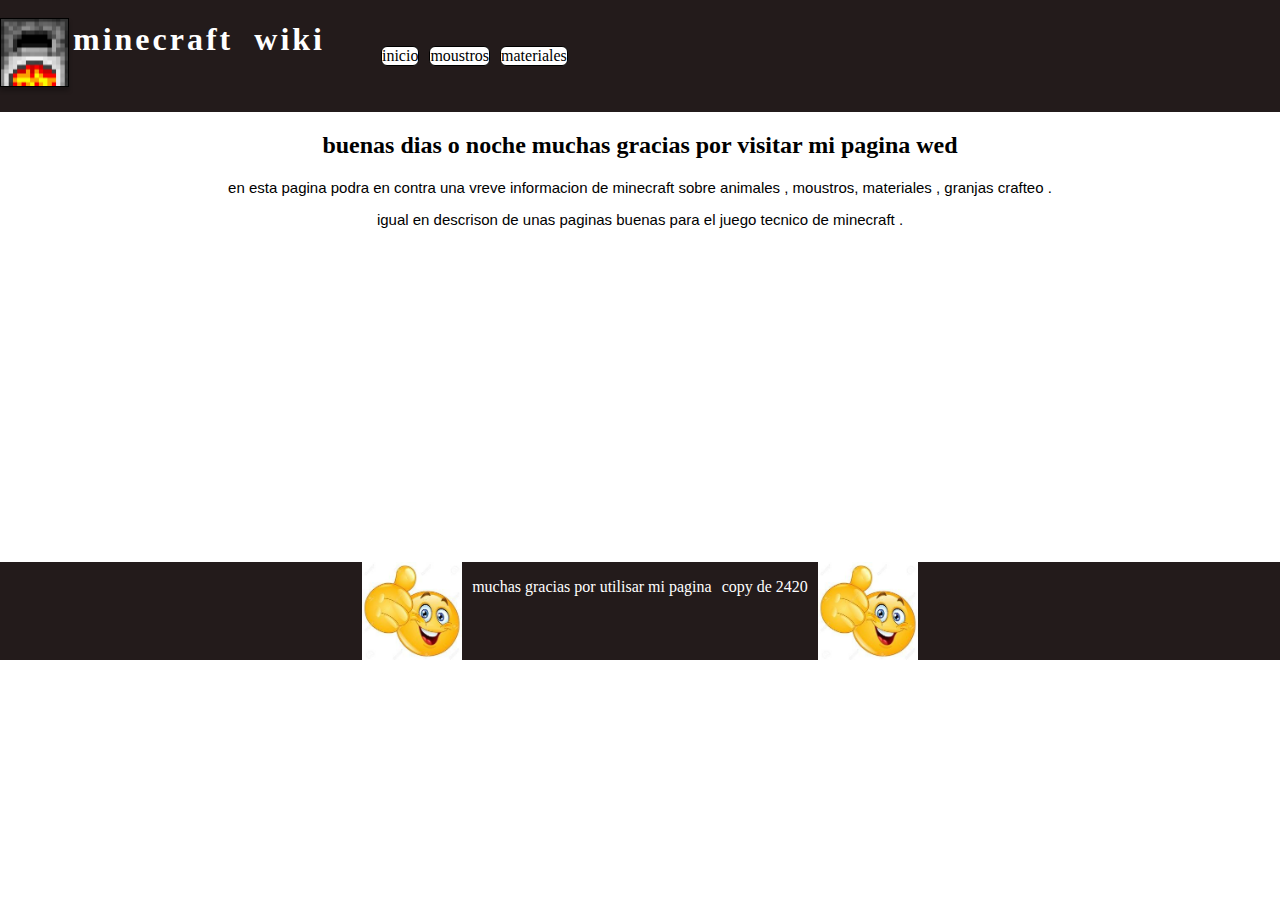
<file: index.html>
<!DOCTYPE html>
<html lang="en">
<head>
    <meta charset="UTF-8">
    <meta name="viewport" content="width=device-width, initial-scale=1.0">
    <title>minecraft wiki</title>
    <link rel="stylesheet" href="index.css">
</head>
<body>
    <header>
        <div class="logo">
            <img class="logo1" src="imagenes/Rectangle 6.svg" alt="">
            <div class="nombre">
                <h1 class="nombrereal">
                    minecraft wiki
                </h1>
            </div>
            <nav class="vusquedarepida"> 
                <a class="vusqueda" href="index.html">inicio</a>
                <a class="vusqueda" href="index2.html">moustros</a>
                <a class="vusqueda" href="index3.html">materiales</a>
            </nav>
        </div>
    </header>
    <main>
        
        <h2 class="titulo">
            buenas dias o noche muchas gracias por visitar mi pagina wed 
        </h2>
        <p class="precentacion">
            en esta pagina podra en contra una vreve informacion de 
            minecraft sobre animales
            , moustros, materiales , granjas 
            crafteo .
        </p>
        <p class="precentacion">
            igual en descrison de unas paginas buenas para
            el juego tecnico de minecraft . 
        </p>
        
        <div class="cuerpo">
        <iframe class="videodeminecraft" width="560" height="315" src="https://www.youtube.com/embed/a5B8Xx1RPSc?si=V4Q39Sr_UJveD47K" title="YouTube video player" frameborder="0" allow="accelerometer; autoplay; clipboard-write; encrypted-media; gyroscope; picture-in-picture; web-share" referrerpolicy="strict-origin-when-cross-origin" allowfullscreen></iframe>
        </div>
    </main>
    <footer>
        <div class="final">
            <img class="decoracio" src="imagenes/Caras Emoji.jfif" alt="craca felis" width="100">
            <p class="final_2">
                muchas gracias por utilisar mi pagina  
            </p>
            
            <p class="final_3">
                copy de 2420
            </p>
            
            <img class="decoracio" src="imagenes/Caras Emoji.jfif" alt="cara felis" width="100">
        </div>
    </footer>
</body>
</html>
</file>
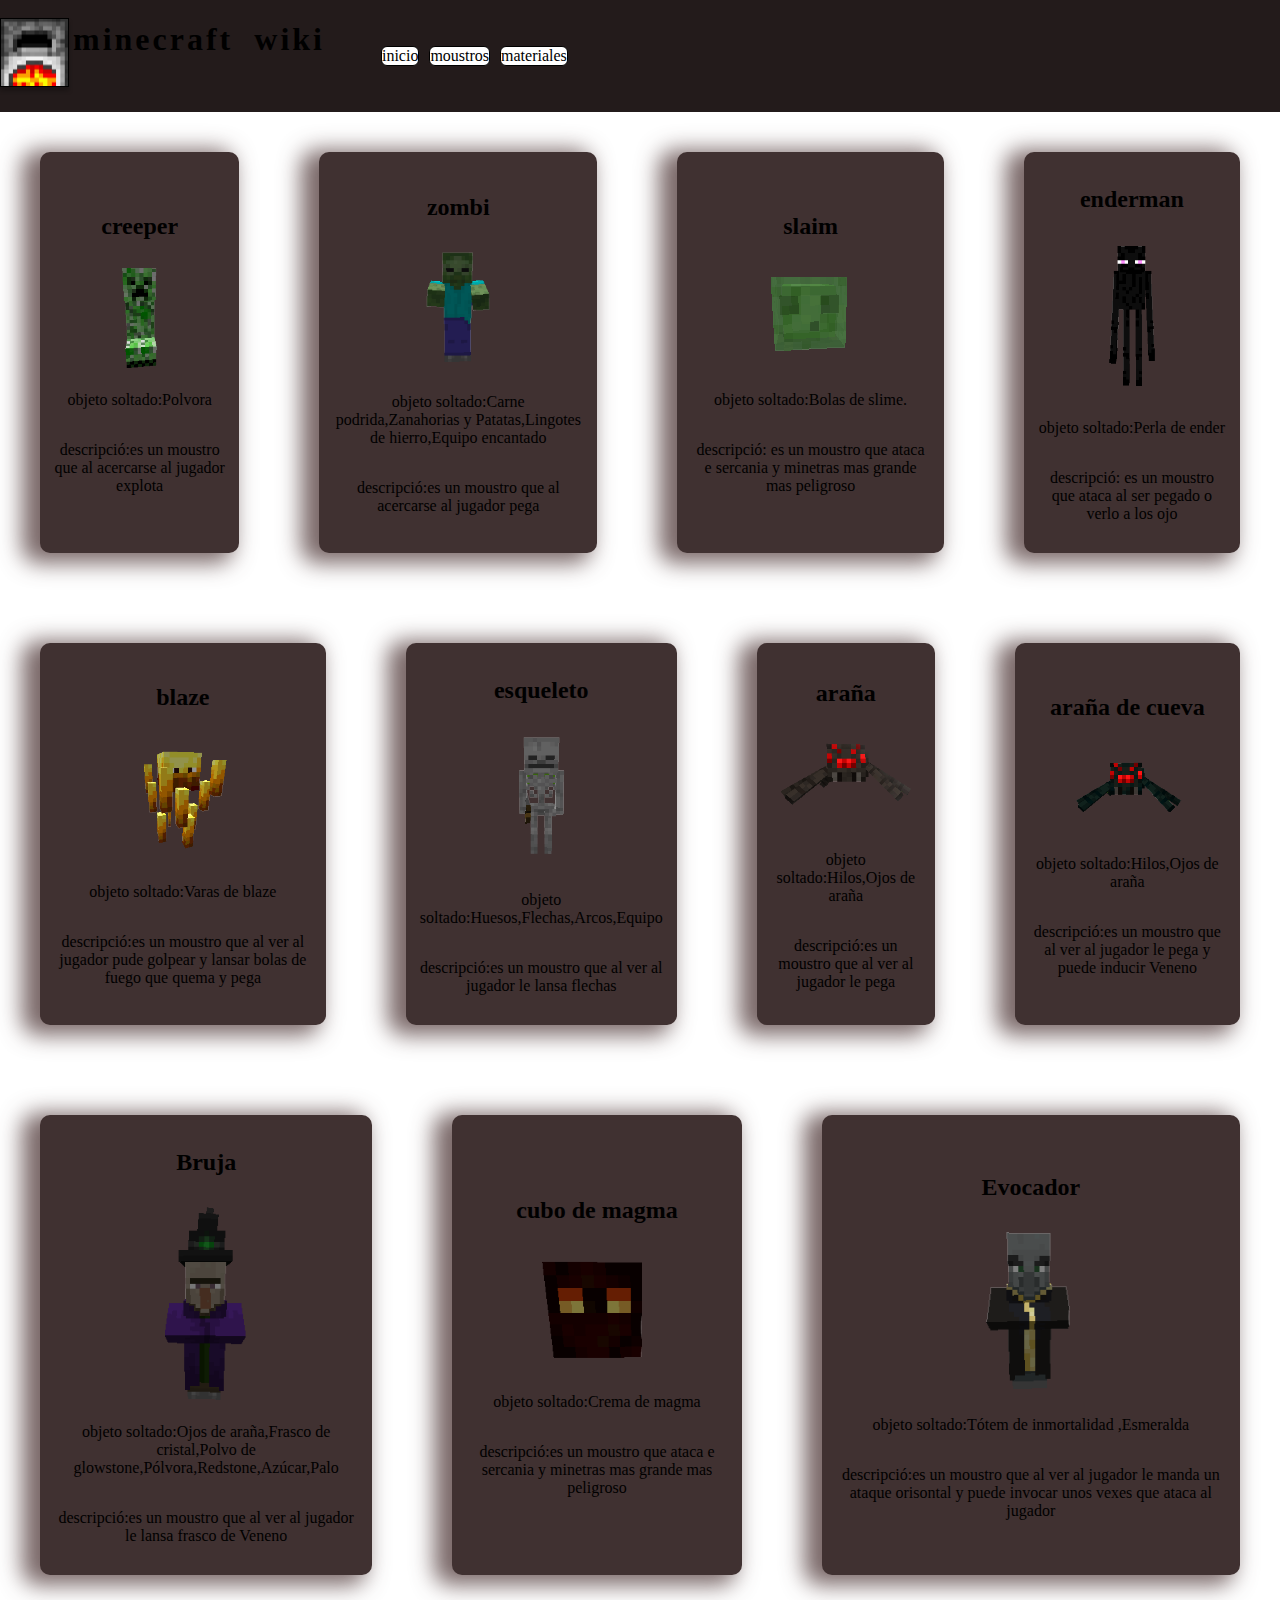
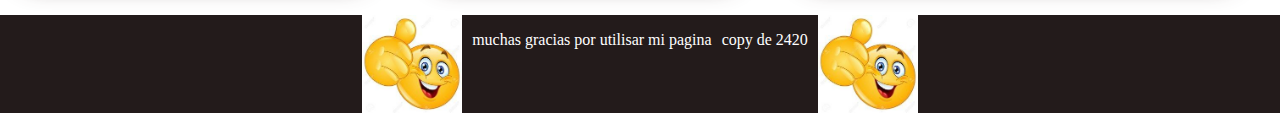
<file: index2.html>
<!DOCTYPE html>
<html lang="en">
<head>
    <meta charset="UTF-8">
    <meta name="viewport" content="width=device-width, initial-scale=1.0">
    <title>Document</title>
    <link rel="stylesheet" href="index2.css">
</head>
<body>
    <header>
        <div class="logo">
            <img class="logoreal" src="imagenes de los moustros/Rectangle 6.svg" alt="logo">
            <div class="nombre">
                <h1 class="nombrereal">
                    minecraft wiki
                </h1>
            </div>
            <nav class="vusquedarepida"> 
                <a class="vusqueda" href="index.html">inicio</a>
                <a class="vusqueda" href="index2.html">moustros</a>
                <a class="vusqueda" href="index3.html">materiales</a>
            </nav>
        </div>
    </header>
    <main>
        <section class="mountros">
            <div class="contenedor_1">
                <div class="mountros_reales">
                    <h2>creeper</h2>
                    <img src="imagenes de los moustros/CRYPER.2.png" alt="CRYPER" width="50px">
                    <p>
                        objeto soltado:Polvora
                    </p>
                    <p>
                        descripció:es un moustro que al acercarse al jugador explota
                    </p>
                </div>
                <div class="mountros_reales">
                    <h2>zombi</h2>
                    <img src="imagenes de los moustros/zombi.2.png" alt="zombi" width="80px">
                    <p>
                        objeto soltado:Carne podrida,Zanahorias y Patatas,Lingotes de hierro,Equipo encantado 
                    </p>
                    <p>
                        descripció:es un moustro que al acercarse al jugador pega 
                    </p>
                </div>
                <div class="mountros_reales">
                    <h2>slaim</h2>
                    <img src="imagenes de los moustros/eslaim.2.png" alt="eslaim">
                    <p>
                        objeto soltado:Bolas de slime.
                    </p>
                    <p>
                        descripció: es un moustro que ataca e sercania y minetras mas grande mas peligroso 
                    </p>
                </div>
                <div class="mountros_reales">
                    <h2>enderman</h2>
                    <img src="imagenes de los moustros/enderman.2.png" alt="enderman" width="100">
                    <p>
                        objeto soltado:Perla de ender
                    </p>
                    <p>
                        descripció: es un moustro que ataca al ser pegado o verlo a los ojo 
                    </p>
                </div>
            </div>
            <div class="contenedor_2">
                <div class="mountros_reales">
                    <h2>blaze</h2>
                    <img src="imagenes de los moustros/blaze.2.png" alt="blaze" width="100px">
                    <p>
                        objeto soltado:Varas de blaze 
                    </p>
                    <p>
                        descripció:es un moustro que al ver al jugador pude golpear y lansar bolas de fuego que quema y pega
                    </p>
                </div>
                <div class="mountros_reales">
                    <h2>esqueleto</h2>
                    <img src="imagenes de los moustros/esqueleto.2.png" alt="esqueleto" width="100px">
                    <p>
                        objeto soltado:Huesos,Flechas,Arcos,Equipo   
                    </p>
                    <p>
                        descripció:es un moustro que al ver al jugador le lansa flechas 
                    </p>
                </div>
                <div class="mountros_reales">
                    <h2>araña</h2>
                    <img src="imagenes de los moustros/araña.2.png" alt="araña" width="150px">
                    <p>
                        objeto soltado:Hilos,Ojos de araña
                    </p>
                    <p>
                        descripció:es un moustro que al ver al jugador le pega
                    </p>
                </div>
                <div class="mountros_reales">
                    <h2>araña de cueva</h2>
                    <img src="imagenes de los moustros/arañadecueva.2.png" alt="araña" width="120px">
                    <p>
                        objeto soltado:Hilos,Ojos de araña
                    </p>
                    <p>
                        descripció:es un moustro que al ver al jugador le pega y puede inducir Veneno
                    </p>
                </div>
            </div>
            <div class="contenedor_3">
                <div class="mountros_reales">
                    <h2>Bruja</h2>
                    <img src="imagenes de los moustros/Bruja.png" alt="Bruja" width="100px">
                    <p>
                        objeto soltado:Ojos de araña,Frasco de cristal,Polvo de glowstone,Pólvora,Redstone,Azúcar,Palo
                    </p>
                    <p>
                        descripció:es un moustro que al ver al jugador le lansa frasco de Veneno
                    </p>
                </div>
            <div class="mountros_reales">
                    <h2>cubo de magma</h2>
                    <img src="imagenes de los moustros/Cubo de magma.png" alt="cubo de magma" width="120px">
                    <p>
                        objeto soltado:Crema de magma
                    </p>
                    <p>
                        descripció:es un moustro que ataca e sercania y minetras mas grande mas peligroso
                    </p>
                </div>
                <div class="mountros_reales">
                    <h2>Evocador</h2>
                    <img src="imagenes de los moustros/Evocador.png" alt="Evocador" width="100px">
                    <p>
                        objeto soltado:Tótem de inmortalidad ,Esmeralda
                    </p>
                    <p>
                        descripció:es un moustro que al ver al jugador le manda un ataque orisontal y puede invocar unos vexes que ataca al jugador
                    </p>
            </div>
        </section>
    </main>
    <footer>
        <div class="final">
            <img class="decoracio" src="imagenes de los moustros/Caras Emoji.jfif" alt="craca felis" width="100">
            <p class="final_2">
                muchas gracias por utilisar mi pagina  
            </p>
            
            <p class="final_3">
                copy de 2420
            </p>
            
            <img class="decoracio" src="imagenes de los moustros/Caras Emoji.jfif" alt="cara felis" width="100">
        </div>
    </footer>
</body>
</html>
</file>
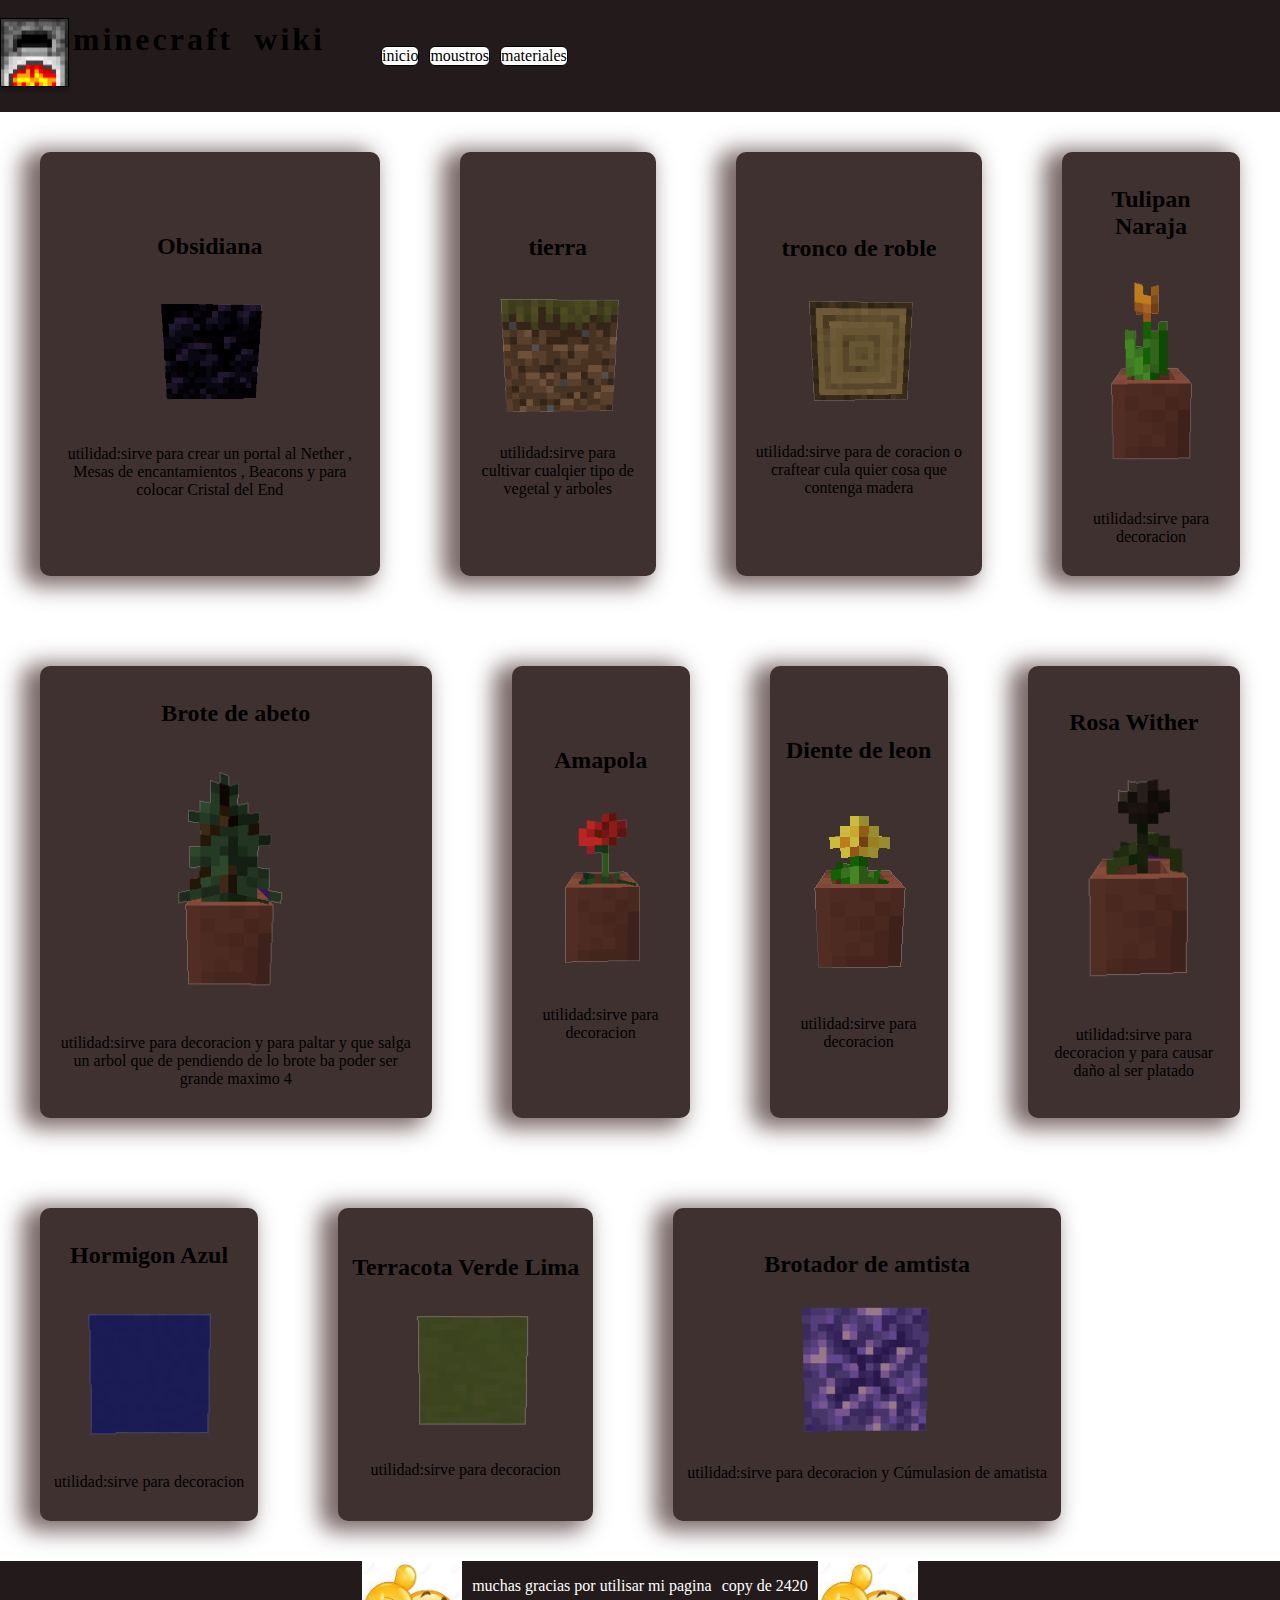
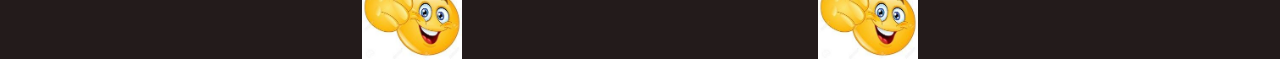
<file: index3.html>
<!DOCTYPE html>
<html lang="en">
<head>
    <meta charset="UTF-8">
    <meta name="viewport" content="width=device-width, initial-scale=1.0">
    <title>Document</title>
    <link rel="stylesheet" href="index3.css">
</head>
<body>
    <header>
        <div class="logo">
            <img class="logoreal" src="imagenes de materiales/Rectangle 6.svg" alt="logo">
            <div class="nombre">
                <h1 class="nombrereal">
                    minecraft wiki
                </h1>
            </div>
            <nav class="vusquedarepida"> 
                <a class="vusqueda" href="index.html">inicio</a>
                <a class="vusqueda" href="index2.html">moustros</a>
                <a class="vusqueda" href="index3.html">materiales</a>
            </nav>
        </div>
    </header>
    <main>
        <section class="contenedor">
            <div class="materiales">
                <div class="materiales_real">
                    <h2>Obsidiana</h2>
                    <img src="imagenes de materiales/Obsidiana.png" alt="Obsidiana" width="150px">
                    <p>
                        utilidad:sirve para crear un portal al Nether , Mesas de encantamientos , Beacons y para colocar Cristal del End 
                    </p>
                </div>
                <div class="materiales_real">
                    <h2>tierra</h2>
                    <img src="imagenes de materiales/tierra.png" alt="tierra" width="150px">
                    <p>
                        utilidad:sirve para cultivar cualqier tipo de vegetal y arboles 
                    </p>
                </div>
                <div class="materiales_real">
                    <h2>tronco de roble</h2>
                    <img src="imagenes de materiales/Tronco de Roble.png" alt="tronco de roble" width="150px">
                    <p>
                        utilidad:sirve para de coracion o craftear cula quier cosa que contenga madera
                    </p>
                </div>
                <div class="materiales_real">
                    <h2>Tulipan Naraja</h2>
                    <img src="imagenes de materiales/Tulipan Naranja.png" alt="Tulipan Naraja" width="150px">
                    <p>
                        utilidad:sirve para decoracion 
                    </p>
                </div>
            </div>
            <div class="materiales2">
                <div class="materiales_real">
                    <h2>Brote de abeto</h2>
                    <img src="imagenes de materiales/Brote de abeto.png" alt="Brote de abeto" width="150px">
                    <p>
                        utilidad:sirve para decoracion y para paltar y que salga un arbol que de pendiendo de lo brote ba poder ser grande maximo 4
                    </p>
                </div>
                <div class="materiales_real">
                    <h2>Amapola</h2>
                    <img src="imagenes de materiales/Amapola.png" alt="Amapola" width="150px">
                    <p>
                        utilidad:sirve para decoracion 
                    </p>
                </div>
                <div class="materiales_real">
                    <h2>Diente de leon</h2>
                    <img src="imagenes de materiales/Diente de leon.png" alt="Diente de leon" width="150px">
                    <p>
                        utilidad:sirve para decoracion 
                    </p>
                </div>
                <div class="materiales_real">
                    <h2>Rosa Wither</h2>
                    <img src="imagenes de materiales/Rosa Wither.png" alt="Rosa Wither" width="150px">
                    <p>
                        utilidad:sirve para decoracion y para causar daño al ser platado  
                    </p>
                </div>
            </div>
            <div class="materiales3">
                <div class="materiales_real">
                    <h2>Hormigon Azul</h2>
                    <img src="imagenes de materiales/Hormigon Azul.png" alt="Hormigon Azul" width="150px">
                    <p>
                        utilidad:sirve para decoracion 
                    </p>
                </div>
                <div class="materiales_real">
                    <h2>Terracota Verde Lima</h2>
                    <img src="imagenes de materiales/Terracota Verde Lima.png" alt="Terracota Verde Lima" width="150px">
                    <p>
                        utilidad:sirve para decoracion 
                    </p>
                </div>
                <div class="materiales_real">
                    <h2>Brotador de amtista</h2>
                    <img src="imagenes de materiales/Brotador de amatista.png" alt="Brotador de amatista" width="150px">
                    <p>
                        utilidad:sirve para decoracion y Cúmulasion de amatista
                    </p>
                </div>
            </div>
        </section>
    </main>
    <footer>
        <div class="final">
            <img class="decoracio" src="imagenes de materiales/Caras Emoji.jfif" alt="craca felis" width="100">
            <p class="final_2">
                muchas gracias por utilisar mi pagina  
            </p>
            
            <p class="final_3">
                copy de 2420
            </p>
            
            <img class="decoracio" src="imagenes de materiales/Caras Emoji.jfif" alt="cara felis" width="100">
        </div>
    </footer>
</body>
</html>
</file>
<file: index.css>
body{
    margin: 0%;
    padding: 0%;
}
/*header*/
header{
    background-color:#231B1B;
}
.logo{
    display: flex;
    align-content: center;
    position: relative;
}
.nombre{
    letter-spacing: 3px;
    word-spacing: 10px;
    color: white;
}
.vusquedarepida{
    padding:46px;
    display: flex;
    justify-content: space-around;
}
.vusqueda{
    margin-left: 10px;
    color:black;
    background-color: white;
    text-decoration: none;
    border-radius: 6px;
    border: 1px solid black;
}
/*main*/
.titulo{
    display: flex;
    justify-content: center;
}
.precentacion{
    display: flex;
    justify-content: center;
    font-size: 15px;
    font-family:'Franklin Gothic Medium', 'Arial Narrow', Arial, sans-serif;
    font-weight: 400;
}
/*footer*/
footer{
    background-color: #231B1B;
}
.final{
    display: flex;
    justify-content: center;
}
.final_2{
    color: white;
    margin-left: 10px;
    
}
.final_3{
    color: white;
    margin: 10px;
    margin-top: 16px;
}
</file>
<file: index2.css>
/*header*/
body{
    margin: 0%;
    padding: 0%;
}
header{
    background-color:#231B1B;
}
.logo{
    display: flex;
    align-content: center;
    position: relative;
}
.nombre{
    letter-spacing: 3px;
    word-spacing: 10px;
    display: flex;
}
.vusquedarepida{
    padding:46px;
    display: flex;
    justify-content: space-around;
}
.vusqueda{
    margin-left: 10px;
    color:black;
    background-color: white;
    text-decoration: none;
    border-radius: 6px;
    border: 1px solid black;
}

/*main*/

.mountros{
    display: flex;
    gap: 10px;
    flex-direction: column;
}
.contenedor_1{
    display: flex;
}
.contenedor_2{
    display: flex;
}

.contenedor_3{
    display: flex;

}
.mountros_reales{
    background-color: #403131;
    margin: 40px;
    padding: 14px;
    border-radius: 10px;
    display: flex;
    flex-direction: column; 
    align-items: center;    
    justify-content: center;           
    text-align: center;
    box-shadow: -12px 4px 22px 6px rgba(93,71,71,0.82);
    -webkit-box-shadow: -12px 4px 22px 6px rgba(93,71,71,0.82);
    -moz-box-shadow: -12px 4px 22px 6px rgba(93,71,71,0.82);
}
@keyframes animacion1{
    55%{
        transform: scale(1.25);
    }
}
.mountros_reales:hover{
    animation: animacion1 2.5s 1;
}

/*footer*/

footer{
    background-color: #231B1B;
}
.final{
    display: flex;
    justify-content: center;
}
.final_2{
    color: white;
    margin-left: 10px;
    
}
.final_3{
    color: white;
    margin: 10px;
    margin-top: 16px;
}
</file>
<file: index3.css>
/*header*/
body{
    margin: 0%;
    padding: 0%;
}
header{
    background-color:#231B1B;
}
.logo{
    display: flex;
    align-content: center;
    position: relative;
}
.nombre{
    letter-spacing: 3px;
    word-spacing: 10px;
    display: flex;
}
.vusquedarepida{
    padding:46px;
    display: flex;
    justify-content: space-around;
}
.vusqueda{
    margin-left: 10px;
    color:black;
    background-color: white;
    text-decoration: none;
    border-radius: 6px;
    border: 1px solid black;
}

/*main*/

.contenedor{
    display: flex;
    gap: 10px;
    flex-direction: column;
}
.materiales{
    display: flex;
    position: relative;
}
.materiales2{
    display: flex;
    position: relative;
}
.materiales3{
    display: flex;
    position: relative;
}
.materiales_real{
    background-color: #403131;
    margin: 40px;
    padding: 14px;
    border-radius: 10px;
    display: flex;
    flex-direction: column; 
    align-items: center;    
    justify-content: center;           
    text-align: center;
    box-shadow: -12px 4px 22px 6px rgba(93,71,71,0.82);
    -webkit-box-shadow: -12px 4px 22px 6px rgba(93,71,71,0.82);
    -moz-box-shadow: -12px 4px 22px 6px rgba(93,71,71,0.82);
}
@keyframes animacion1{
    55%{
        transform: scale(1.25);
    }
}
.materiales_real:hover{
    animation: animacion1 2.5s 1;
}
/*footer*/

footer{
    background-color: #231B1B;
}
.final{
    display: flex;
    justify-content: center;
}
.final_2{
    color: white;
    margin-left: 10px;
    
}
.final_3{
    color: white;
    margin: 10px;
    margin-top: 16px;
}
</file>
